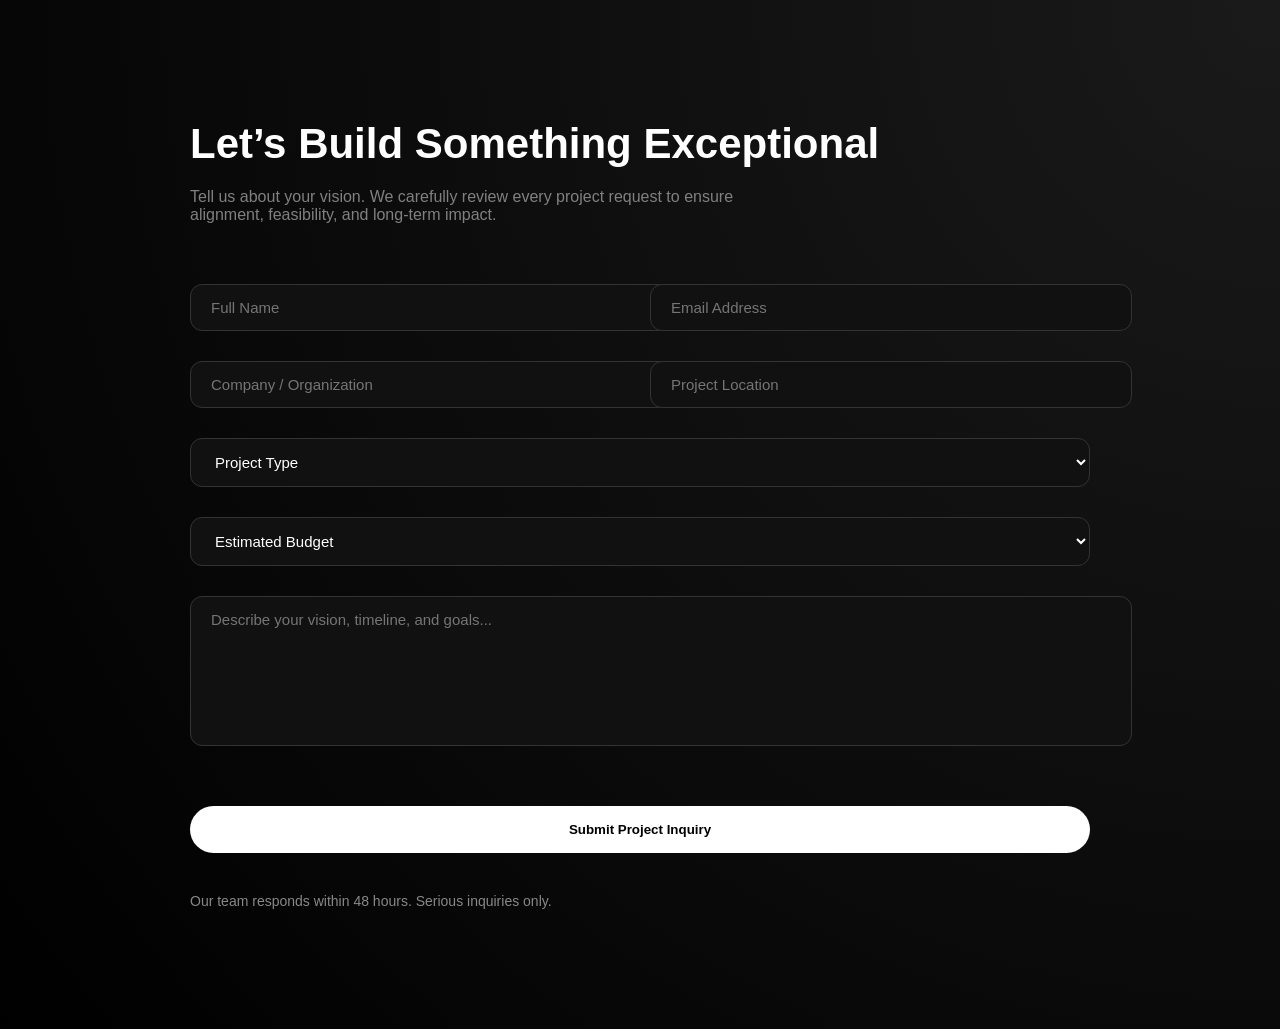
<file: start.html>
<!DOCTYPE html>
<html lang="en">
<head>
    <meta charset="UTF-8">
    <title>Start Your Project | Space Craft</title>
    <meta name="viewport" content="width=device-width, initial-scale=1.0">
    <link rel="stylesheet" href="style.css">
        <link rel="icon" type="image/jpg" href="https://png.pngtree.com/png-clipart/20200727/original/pngtree-building-and-construction-logo-design-template-png-image_5137683.jpg">
    <style>
        body {
            background: radial-gradient(circle at top right, #1a1a1a, #000);
            color: white;
            font-family: sans-serif;
        }

        .container {
            max-width: 900px;
            margin: 120px auto;
            padding: 0 20px;
        }

        .title {
            font-size: 42px;
            font-weight: 800;
            margin-bottom: 20px;
        }

        .subtitle {
            color: gray;
            margin-bottom: 60px;
            max-width: 600px;
        }

        form {
            display: grid;
            gap: 30px;
        }

        .row {
            display: flex;
            gap: 20px;
            flex-wrap: wrap;
        }

        input, select, textarea {
            background: #111;
            border: 1px solid #333;
            padding: 14px 20px;
            border-radius: 12px;
            color: white;
            width: 100%;
            font-size: 15px;
        }

        textarea {
            min-height: 120px;
            resize: none;
        }

        input:focus, textarea:focus, select:focus {
            outline: none;
            border: 1px solid white;
        }

        .half {
            flex: 1;
            min-width: 250px;
        }

        .submit-btn {
            margin-top: 30px;
            background: white;
            color: black;
            padding: 16px;
            border-radius: 50px;
            border: none;
            font-weight: 700;
            cursor: pointer;
            transition: 0.3s ease;
        }

        .submit-btn:hover {
            transform: translateY(-3px);
            box-shadow: 0 15px 30px rgba(255,255,255,0.2);
        }

        .note {
            margin-top: 40px;
            color: #888;
            font-size: 14px;
        }
    </style>
</head>

<body>

<div class="container">

    <div class="title">
        Let’s Build Something Exceptional
    </div>

    <div class="subtitle">
        Tell us about your vision. We carefully review every project request to ensure alignment, feasibility, and long-term impact.
    </div>

    <form>

        <div class="row">
            <div class="half">
                <input type="text" placeholder="Full Name" required>
            </div>
            <div class="half">
                <input type="email" placeholder="Email Address" required>
            </div>
        </div>

        <div class="row">
            <div class="half">
                <input type="text" placeholder="Company / Organization">
            </div>
            <div class="half">
                <input type="text" placeholder="Project Location">
            </div>
        </div>

        <select required>
            <option value="">Project Type</option>
            <option>Residential Development</option>
            <option>Commercial Complex</option>
            <option>Mixed-Use Urban Project</option>
            <option>Interior Design</option>
            <option>Other</option>
        </select>

        <select required>
            <option value="">Estimated Budget</option>
            <option>$100K - $500K</option>
            <option>$500K - $1M</option>
            <option>$1M - $5M</option>
            <option>$5M+</option>
        </select>

        <textarea placeholder="Describe your vision, timeline, and goals..." required></textarea>

        <button class="submit-btn" type="submit">
            Submit Project Inquiry
        </button>

    </form>

    <div class="note">
        Our team responds within 48 hours. Serious inquiries only.
    </div>

</div>

</body>
</html>
</file>
<file: style.css>
.corner-blend{
    -webkit-mask-image:
    linear-gradient(to top,black 80%, transparent 100%),
    linear-gradient(to left, black 80%,transparent 100%),
    linear-gradient(to right, black 80%,transparent 100%),
    linear-gradient(to bottom, black 80%,transparent 100%);
    -webkit-mask-composite: intersect;
  mask-composite: intersect;
}
.intpic{
  position: absolute;
  top: 7vh;
  width: 100%;
  
}
.navv{
    width: 100%;
}
.navv button{
  right: 0;
}

*{
  font-family: sans-serif;
}
.contact{
  position: absolute;
  width: 90px;
  top: 20px;

}
.navv a{
  font-size: larger;
  font-weight: 900;
  position: absolute;
  top: 20px;
  left: 20px;
  color: white;
  text-decoration: none;
}
.leftc{
  width: 50%;
  position: absolute;
  top: 25vh;
  padding-left: 50px;
  color: white ;
  
}
.leftc .bold{
  font-weight: 1000;
  font-size: 50px;
}
.leftc .subscript{
  margin-top: 5vh;
  font-weight: bold;
  color: gray;
  letter-spacing: 2px;
}
body {
  background: radial-gradient(circle at top right, #1a1a1a, #000);
}
.rightp{
  width: 50%;
  display: flex;
  position: absolute;
  right: 16%;
  top: -5%;
  height: 105vh;
}
.leftc button {
  margin-top: 40px;
  background: white;
  color: black;
  border: none;
  padding: 14px 60px;
  border-radius: 50px;
  font-weight: 700;
  letter-spacing: 1px;
  transition: 0.3s ease;
  cursor: pointer;

}

.leftc button:hover {
  box-shadow: 0 10px 30px rgba(255,255,255,0.3);
  transition: 0.5s ease;
}

.contact{

  position: relative;
  top: 5vh; 
  display: flex;
  background-color: transparent;
  border: 1px solid;
  color: white ;
  padding: 10px 60px 10px;
  border-radius: 50px;
  font-weight: 900;
  z-index: 9;
  text-align: center;
  
}
.contact:hover{

  position: relative;
  top: 5vh;
  display: flex;
  background-color: white;
  border: 1px solid;
  color: black ;
  padding: 10px 60px 10px;
  border-radius: 50px;
  font-weight: 900;
   box-shadow: 0px 0px 35px rgba(255, 255, 255, 0.575);
   z-index: 9;
  
}
.navv {
  display: flex;
  justify-content: space-between;
  align-items: center;
  padding: 20px 40px;
  position: relative;
}

.nav-links a {
  margin-left: 30px;
  text-decoration: none;
  color: white;
  font-weight: 600;
  transition: 0.3s ease;
}
.nav-links{
  display: flex;
  justify-content: space-between;
}

.nav-links a:hover {
  opacity: 0.6;
}
.hero {
  display: flex;
  align-items: center;
  justify-content: space-between;
  height: 100vh;
  padding: 0 5%;
}
@media (max-width: 1024px) {

  .leftc {
    width: 60%;
    top: 20vh;
    padding-left: 30px;
  }

  .leftc .bold {
    font-size: 2.4rem;
  }

  .rightp {
    width: 60%;
    right: 0;
    opacity: 0.8;
  }

}


@media (max-width: 768px) {
  .interior{
    width: 100%;
  }

  .leftc {
    width: 100%;
    position: relative;
    top: 15vh;
    padding: 20px;
    text-align: center;
  }

  .leftc .bold {
    font-size: 2rem;
  }

  .leftc .subscript {
    margin-top: 20px;
    font-size: 0.9rem;
  }

  .rightp {
    position: relative;
    width: 100%;
    height: auto;
    top: 20vh;
    right: 0;
    margin-top: 30px;
  }

  .navv a {
    font-size: 1rem;
  }

  .leftc button,
  .contact {
    padding: 10px 30px;
    font-size: 0.9rem;
  }
}

body{
            background-color: black;
            color: white;
        }

.section {
            padding: 100px 8%;
        }

        .section-title {
            font-size: 42px;
            font-weight: 800;
            margin-bottom: 20px;
        }

        .section-subtitle {
            color: gray;
            max-width: 600px;
            margin-bottom: 60px;
        }

        .projects {
            display: grid;
            grid-template-columns: repeat(auto-fit, minmax(280px, 1fr));
            gap: 40px;
        }

        .project-card {
            background: #111;
            padding: 30px;
            border-radius: 20px;
            transition: 0.3s ease;
        }

        .project-card:hover {
            transform: translateY(-10px);
            box-shadow: 0 20px 40px rgba(255,255,255,0.05);
        }

        .project-card img {
            width: 100%;
            border-radius: 12px;
            margin-bottom: 20px;
        }

        .review-section {
            background: #0f0f0f;
        }

        .reviews {
            display: grid;
            grid-template-columns: repeat(auto-fit, minmax(280px, 1fr));
            gap: 40px;
        }

        .review-card {
            background: #161616;
            padding: 30px;
            border-radius: 20px;
        }

        .review-card p {
            color: #ccc;
            line-height: 1.6;
        }

        .review-author {
            margin-top: 20px;
            font-weight: bold;
        }

        .stats {
            display: flex;
            justify-content: space-between;
            flex-wrap: wrap;
            margin-top: 60px;
        }

        .stat-box {
            text-align: center;
            flex: 1;
            min-width: 200px;
            margin-bottom: 30px;
        }

        .stat-box h2 {
            font-size: 36px;
        }

        .cta {
            text-align: center;
            margin-top: 80px;
        }
.cta a{
  text-decoration: none;
}
        .cta button {
            background: white;
            color: black;
            padding: 14px 60px;
            border-radius: 50px;
            border: none;
            font-weight: 700;
            cursor: pointer;
            transition: 0.3s ease;
        }

        .cta button:hover {
            transform: translateY(-3px);
            box-shadow: 0 15px 30px rgba(255,255,255,0.2);
        }
</file>
